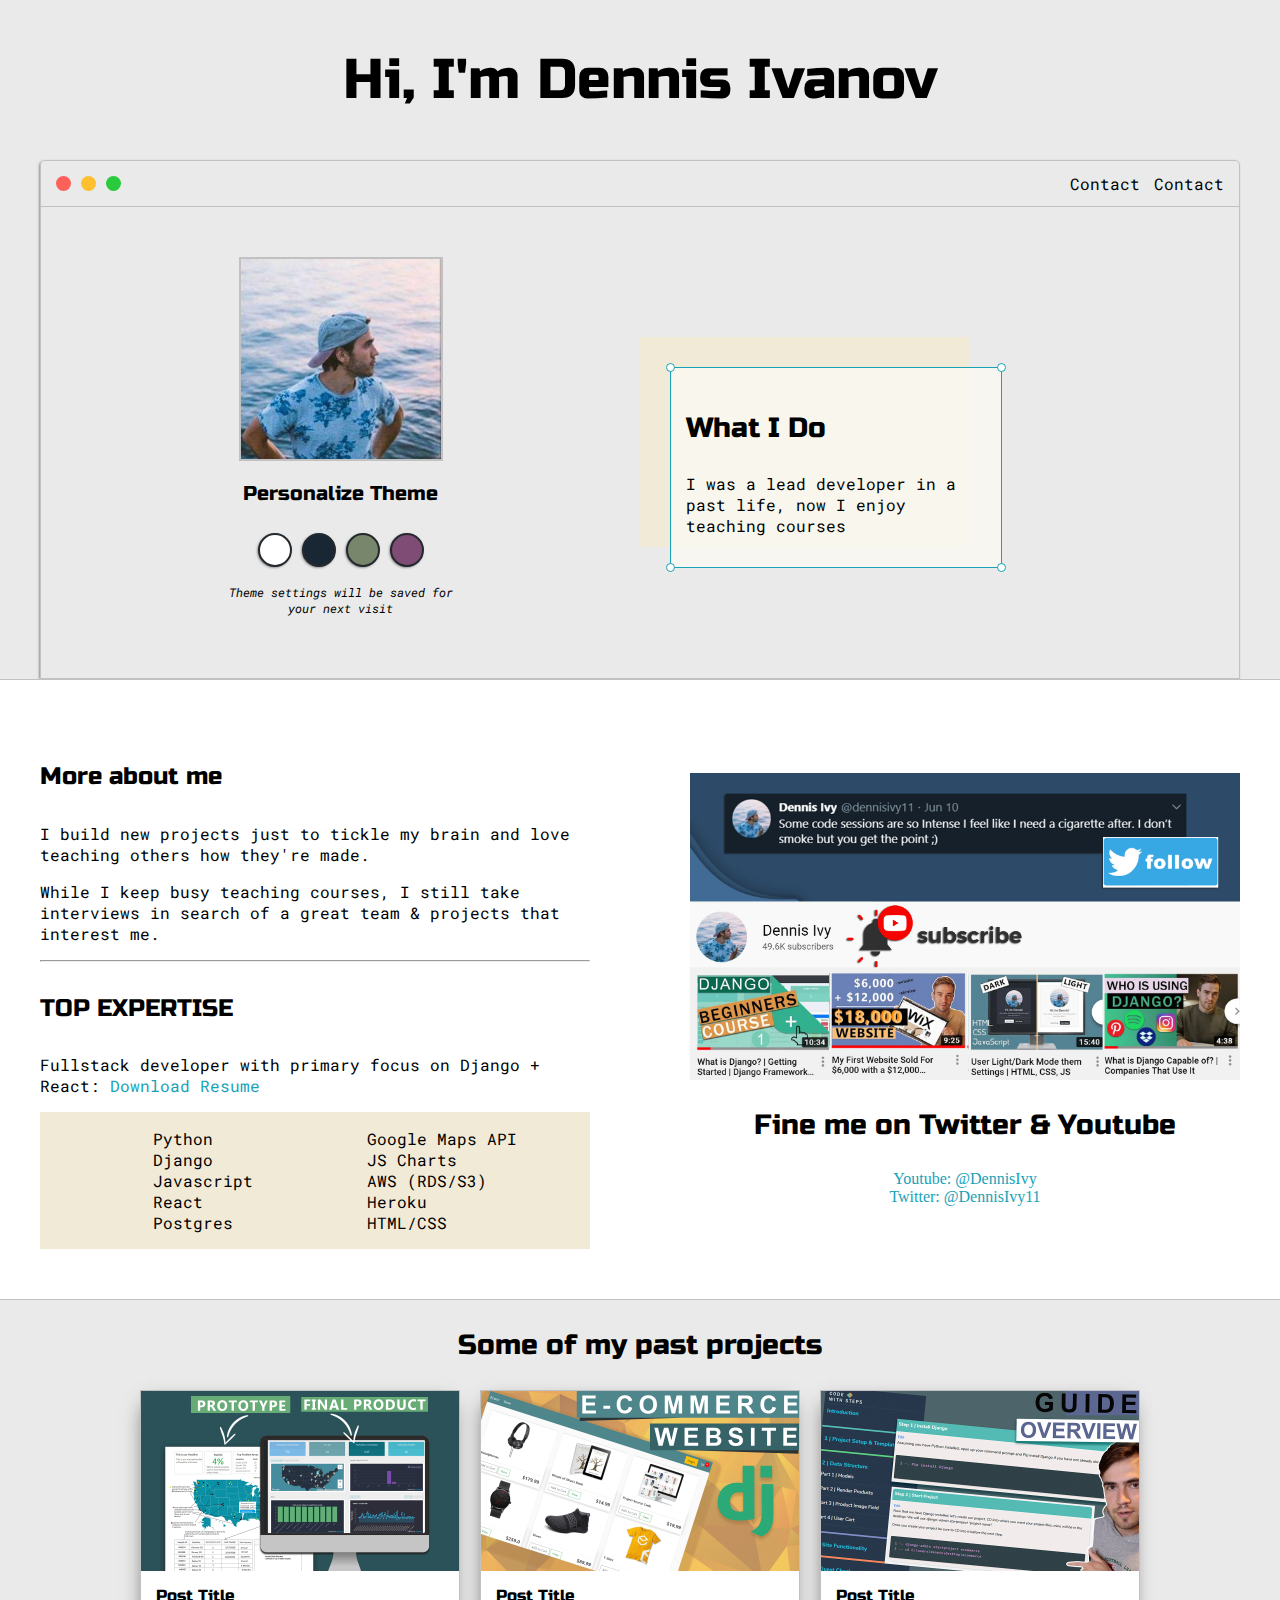
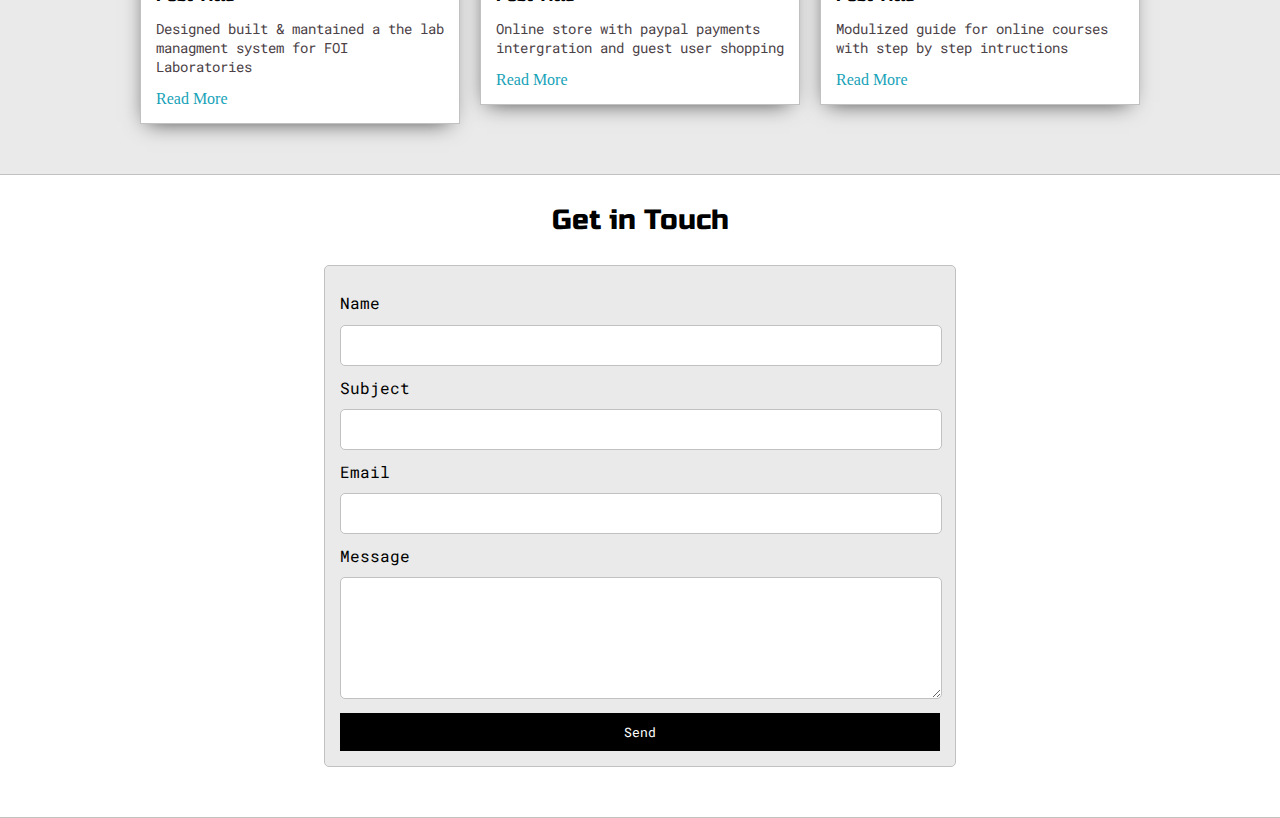
<file: index.html>
<!DOCTYPE html>
<html lang="en">

<head>
    <meta charset="UTF-8">
    <meta name ="viewport" content="width=device-width. initial-scale=1.0">
    <link rel="preconnect" href="https://fonts.googleapis.com">
    <link rel="preconnect" href="https://fonts.gstatic.com" crossorigin>
    <link href="https://fonts.googleapis.com/css2?family=Roboto+Mono:wght@500&family=Russo+One&display=swap" rel="stylesheet">
    <link href="https://fonts.googleapis.com/css2?family=Russo+One&display=swap" rel="stylesheet">
    <link rel="stylesheet" type="text/css" href="css/default.css">

    <link id="theme-style" rel="stylesheet" type="text/css" href="">


    <title>Jason Choi</title>
</head>

<body>

    <section class="s1">
        <div class="main-container">
            <div class="greeting-wrapper">
                <h1>Hi, I'm Dennis Ivanov</h1>
            </div>
        
        <div class="intro-wrapper">
            <div class="nav-wrapper">
                <div class="dots-wrapper">
                    <div id="dot-1" class="browser-dot"></div>
                    <div id="dot-2" class="browser-dot"></div>
                    <div id="dot-3" class="browser-dot"></div>
                </div>
                <ul id="navigation">
                    <li><a href="#">Contact</a></li>
                    <li><a href="#">Contact</a></li>
                </ul>
            </div>

            <div class="left-column">
                <img id="profile-pic" src="images/Dennis.jpg">
                <h5>Personalize Theme</h5>

                <div class="theme-options-wrapper">
                    <div data-mode="light" id="light-mode" class="theme-dot"></div>
                    <div data-mode="blue" id="blue-mode" class="theme-dot"></div>
                    <div data-mode="green" id="green-mode" class="theme-dot"></div>
                    <div data-mode="purple" id="purple-mode" class="theme-dot"></div>
                </div>

                <p id="settings-note">Theme settings will be saved for<br>your next visit</p>
            </div>

            <div class="right-column">
                <div id="preview-shadow">
                    <div id="preview">
                        <div id="corner-tl" class="corner"></div>
                        <div id="corner-tr" class="corner"></div>
                        <h3>What I Do</h3>
                        <p>I was a lead developer in a past life, now I enjoy teaching courses</p>
                        <div id="corner-br" class="corner"></div>
                        <div id="corner-bl" class="corner"></div>
                    </div>
                </div>
            </div>
        </div>
    </section>

    <section class="s2">
        <div class="main-container">
            <div class="about-wrapper">
                <div class="about-me">
                    <h4>More about me</h4>
                    <p>I build new projects just to tickle my brain and love teaching others how they're made.</p>
                    <p>While I keep busy teaching courses, I still take interviews in search of a great team & projects that interest me.</p>
                
                    <hr>
                    <h4>TOP EXPERTISE</h4>
                    <p>Fullstack developer with primary focus on Django + React: <a target="_blank" href="resume.pdf">Download Resume</a></p>

                    <div id="skills">
                        <ul>
                            <li>Python</li>
                            <li>Django</li>
                            <li>Javascript</li>
                            <li>React</li>
                            <li>Postgres</li>
                        </ul>

                        <ul>
                            <li>Google Maps API</li>
                            <li>JS Charts</li>
                            <li>AWS (RDS/S3)</li>
                            <li>Heroku</li>
                            <li>HTML/CSS</li>
                        </ul>
                    </div>
                </div>

                <div class="social-links">
                    <img id="social_img" src="images/follow.jpg" alt="">
                    <h3>Fine me on Twitter & Youtube</h3>
                    <a target="_blank" href="#">Youtube: @DennisIvy</a>
                    <a target="_blank" href="#">Twitter: @DennisIvy11</a>
                </div>

            </div>

        
        </div>
    </section>

    <section class="s1">
        <div class="main-container">

            <h3 class="post-h3">Some of my past projects</h3>

            <div class="post-wrapper">
                <div>
                    <div class="post">
                        <img class="thumbnail" src="images/dash.jpg" alt="">
                        <div class="post-preview">
                            <h6 class="post-title">Post Title</h6>
                            <p class="post-intro">Designed built & mantained a the lab managment system for FOI Laboratories</p>
                            <a href="post.html">Read More</a>
                        </div>
                    </div>
                </div>
                <div>
                    <div class="post">
                        <img class="thumbnail" src="images/ecom.jpg" alt="">
                        <div class="post-preview">
                            <h6 class="post-title">Post Title</h6>
                            <p class="post-intro">Online store with paypal payments intergration and guest user shopping</p>
                            <a href="#">Read More</a>
                        </div>
                    </div>
                </div>
                <div>
                    <div class="post">
                        <img class="thumbnail" src="images/membership site.jpg" alt="">
                        <div class="post-preview">
                            <h6 class="post-title">Post Title</h6>
                            <p class="post-intro">Modulized guide for online courses with step by step intructions</p>
                            <a href="#">Read More</a>
                        </div>
                    </div>
                </div>

                
            </div>
        </div>
    </section>
    <section class="s2">
        <div class="main-container">
            <h3 class="post-h3">Get in Touch</h3>

            <form id="contact-form">

                <label>Name</label>
                <input class="input-field" type="text" name="name">

                <label>Subject</label>
                <input class="input-field" type="text" name="subject">

                <label>Email</label>
                <input class="input-field" type="text" name="email">

                <label>Message</label>
                <textarea class="input-field" name="emssage"></textarea>


                <input id="submit-btn" type="submit" value="Send">

            </form>
        </div>
    </section>

    <script type="text/javascript" src="script.js"></script>






</body>
</html>
</file>
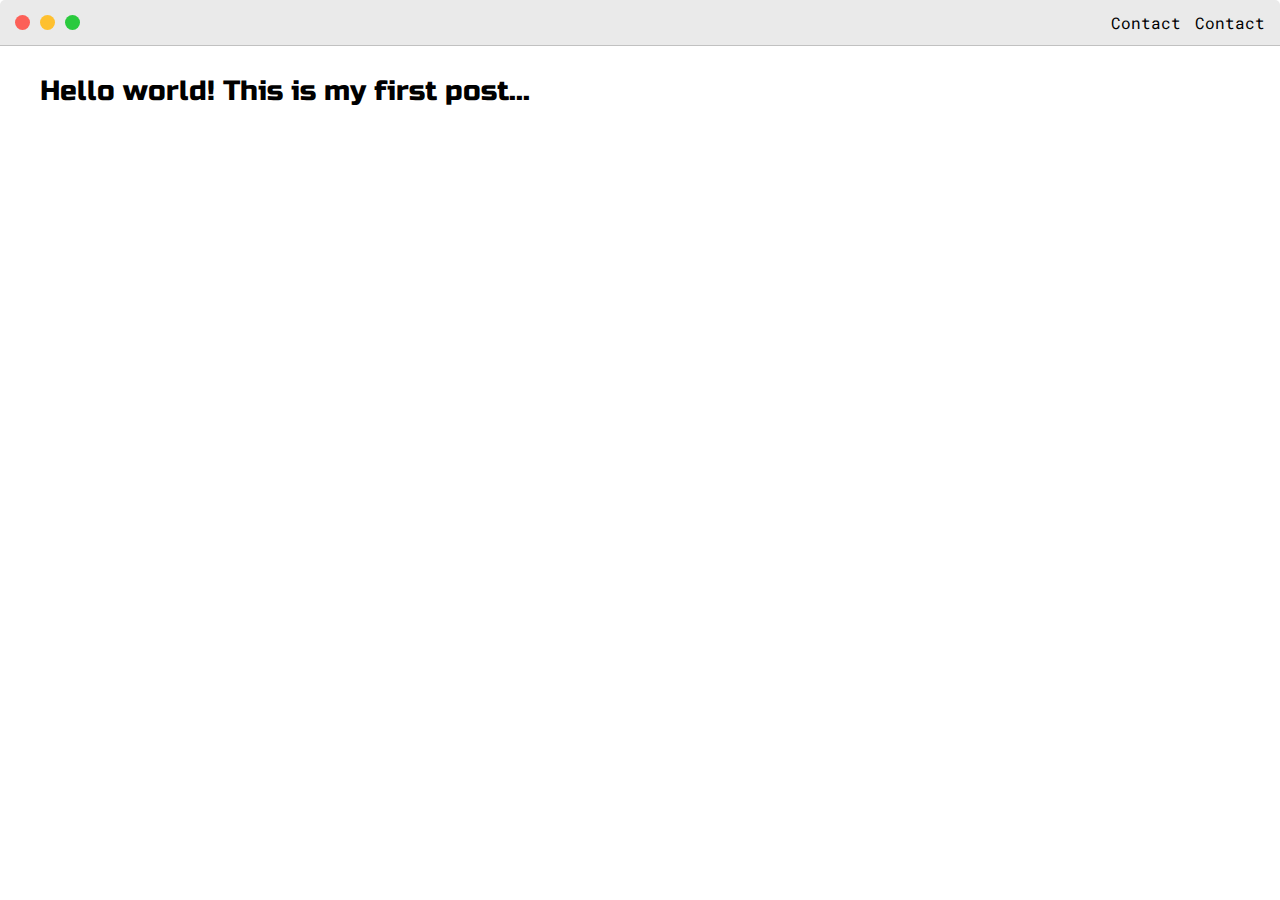
<file: post.html>
<!DOCTYPE html>
<html lang="en">

<head>
    <meta charset="UTF-8">
    <meta name ="viewport" content="width=device-width. initial-scale=1.0">
    <link rel="preconnect" href="https://fonts.googleapis.com">
    <link rel="preconnect" href="https://fonts.gstatic.com" crossorigin>
    <link href="https://fonts.googleapis.com/css2?family=Roboto+Mono:wght@500&family=Russo+One&display=swap" rel="stylesheet">
    <link href="https://fonts.googleapis.com/css2?family=Russo+One&display=swap" rel="stylesheet">
    <link rel="stylesheet" type="text/css" href="css/default.css">
    <title>Jason Choi</title>
</head>

<body>
    <div class="nav-wrapper">
        <div class="dots-wrapper">
            <div id="dot-1" class="browser-dot"></div>
            <div id="dot-2" class="browser-dot"></div>
            <div id="dot-3" class="browser-dot"></div>
        </div>
        <ul id="navigation">
            <li><a href="#">Contact</a></li>
            <li><a href="#">Contact</a></li>
        </ul>
    </div>

    <div class="main-container">
        <h3>Hello world! This is my first post...</h3>
    </div>

 </body>
 </html>
</file>
<file: css/default.css>
:root {
    --mainColor: #eaeaea;
    --secondaryColor: #fff;

    --borderColor: #c1c1c1;

    --mainText: black;
    --secondaryText: #4b5156;

    --themeDotBorder: #24292e;

    --previewBg: rgb(251, 249, 243, 0.8);
    --previewShadow: #f0ead6;

    --buttonColor: black;
}

html, body {
    padding: 0;
    margin:0;
}

body * {
    transition: 0.3s;
}

h1, h2, h3, h4, h5, h6, strong {
    color: var(--mainText);
    font-family: 'Russo One', sans-serif;
    font-weight: 500;
}

h1 {
    font-size: 56px;
}

h2 {
    font-size: 36px;
}

h3 {
    font-size: 28px;
}

h4 {
    font-size: 24px;
}

h5 {
    font-size: 20px;
}

h6 {
    font-size: 16px;
}

a {
    text-decoration: none;
    color: #17a2b8;
}

ul {
    list-style: none;
}

p, li, span, label, input, textarea {
    color: var(--mainText);
    font-family: 'Roboto Mono', monospace;
}

.s1 {
    background-color: var(--mainColor);
    border-bottom: 1px solid var(--borderColor);
    overflow: auto;
}

.s2 {
    background-color: var(--secondaryColor);
    border-bottom: 1px solid var(--borderColor);
    overflow: auto;
}

.main-container {
    width: 1200px;
    margin: 0 auto;
}



.greeting-wrapper {
    display: grid;
    justify-content: center;
    align-content: center;
    min-height: 10em;
}

.intro-wrapper {
    background-color: var(--secondary-color);
    border: 1px solid var(--borderColor);
    border-radius: 5px 5px 0 0;

    -webkit-box-shadow: -1px 1px 3px -1px rgba(0,0,0,0.75);
	-moz-box-shadow: -1px 1px 3px -1px rgba(0,0,0,0.75);
	box-shadow: -1px 1px 3px -1px rgba(0,0,0,0.75);

    display: grid;
    grid-template-columns: 1fr 1fr;
    grid-template-areas: 
        'nav-wrapper nav-wrapper'
        'left-column right-column'
    ;
}

.nav-wrapper {
    grid-area: nav-wrapper;
    border-bottom: 1px solid var(--borderColor);
    display: flex;
    justify-content: space-between;
    align-items: center;
    background-color: var(--mainColor);
    border-radius: 5px 5px 0 0;
}


#navigation {
    margin: 0;
    padding: 10px;
}

#navigation a {
    color: var(--mainText);
}

#navigation li {
    display: inline-block;
    margin-right: 5px;
    margin-left: 5px;
}


.left-column {
    grid-area: left-column;
    padding: 50px 0;
}

.left-column h5 {
    text-align: center;
    line-height: 0;
}

#profile-pic {
    display: block;
    margin: 0 auto;
    height: 200px;
    width: 200px;
    object-fit: cover;
    border: 2px solid var(--borderColor);
}

.theme-options-wrapper {
    display: flex;
    justify-content: center;
}

.theme-dot {
    height: 30px;
    width: 30px;
    background-color: black;
    border-radius: 50%;

    margin: 5px;
    border: 2px solid var(--themeDotBorder);

    -webkit-box-shadow: -1px 1px 3px -1px rgba(0,0,0,0.75);
	-moz-box-shadow: -1px 1px 3px -1px rgba(0,0,0,0.75);
	box-shadow: -1px 1px 3px -1px rgba(0,0,0,0.75);

    cursor: pointer;
}

.theme-dot:hover {
    border-width: 5px;
}

#light-mode{
	background-color: #fff;
}

#blue-mode{
	background-color: #192734;
}

#green-mode{
	background-color: #78866b;
}

#purple-mode{
	background-color: #7E4C74;
}

#settings-note {
    font-size: 12px;
    font-style: italic;
    text-align: center;
}

.right-column {
    grid-area: right-column;
    display: grid;
    align-content: center;
    padding: 50px 0;
}

#preview-shadow {
    background-color: var(--previewShadow);
    width: 300px;
    height: 180px;
    padding-left: 30px;
    padding-top: 30px;
}

#preview {
    width: 300px;
    border: 1.5px solid #17a2b8;
    background-color: var(--previewBg);
    padding: 15px;
    position: relative;
}

.corner {
    width: 7px;
    height: 7px;
    border-radius: 50%;
    border: 1.5px solid #17a2b8;
    background-color: #fff;
    position: absolute;
}

#corner-tl {
    top: -5px;
    left: -5px;
}

#corner-tr {
    top: -5px;
    right: -5px;
}

#corner-br {
    bottom: -5px;
    right: -5px;
}

#corner-bl {
    bottom: -5px;
    left: -5px;
}


.about-wrapper {
    display: grid;
    grid-template-columns: repeat(auto-fit, minmax(320px, 1fr));
    padding-bottom: 50px;
    padding-top: 50px;
    gap: 100px;
}

#skills {
    display: flex;
    justify-content: space-evenly;
    background-color: var(--previewShadow);
}

.social-links {
    display: grid;
    align-content: center;
    text-align: center;
}

#social_img {
    width: 100%;
}

.post-wrapper {
    display: grid;
    grid-template-columns: repeat(auto-fit, 320px);
    gap: 20px;
    justify-content: center;
    padding-bottom: 50px;
}

.post {
    border: 1px solid var(--borderColor);
    -webkit-box-shadow: -2px 7px 21px -9px rgba(0,0,0,0.75);
	-moz-box-shadow: -2px 7px 21px -9px rgba(0,0,0,0.75);
	box-shadow: -2px 7px 21px -9px rgba(0,0,0,0.75);
}

.thumbnail {
    display: block;
    width: 100%;
    height: 180px;
    object-fit: cover;
}

.post-preview {
    background-color: #fff;
    padding: 15px;
}

.post-title {
    color: black;
    margin: 0;
}

.post-intro {
    color: #4b4146;
    font-size: 14px;
}

.post-h3 {
    text-align: center;
}

#contact-form {
    display: block;
    max-width: 600px;
    margin: 0 auto;
    border: 1px solid var(--borderColor);
    padding: 15px;
    border-radius: 5px;
    background-color: var(--mainColor);
    margin-bottom: 50px;
}

#contact-form label {
    line-height: 2.7em;
}

#contact-form textarea {
    min-height: 100px;
    resize: vertical;
    font-size: 14px;
}

.input-field {
    width: 100%;
    padding: 10px 0;
    background-color: var(--secondaryColor);
    border-radius: 5px;
    border: 1px solid var(--borderColor);
    font-size: 14px;

}


#submit-btn {
    margin-top: 10px;
    width: 100%;
    padding: 10px 0;
    color: #fff;
    background-color: var(--buttonColor);
    border: none;
}


.dots-wrapper {
  display: flex;
  padding: 10px;
}

#dot-1 {
    background-color: #FC6058;
}

#dot-2 {
    background-color: #FEC02F;
}

#dot-3 {
    background-color: #2ACA3E;
}

.browser-dot {
  background-color: black;
  height: 15px;
  width: 15px;
  border-radius: 50%;
  margin: 5px;
}

@media screen and (max-width: 1200px) {
    .main-container {
        width: 95%;

    }
}

@media screen and (max-width: 800px) {
    .intro-wrapper {
        display: grid;
        grid-template-columns: 1fr;
        grid-template-areas: 
            'nav-wrapper'
            'left-column'
            'right-column'
        ;
    }
    .right-column {
        justify-content: center;
    }
}
</file>
